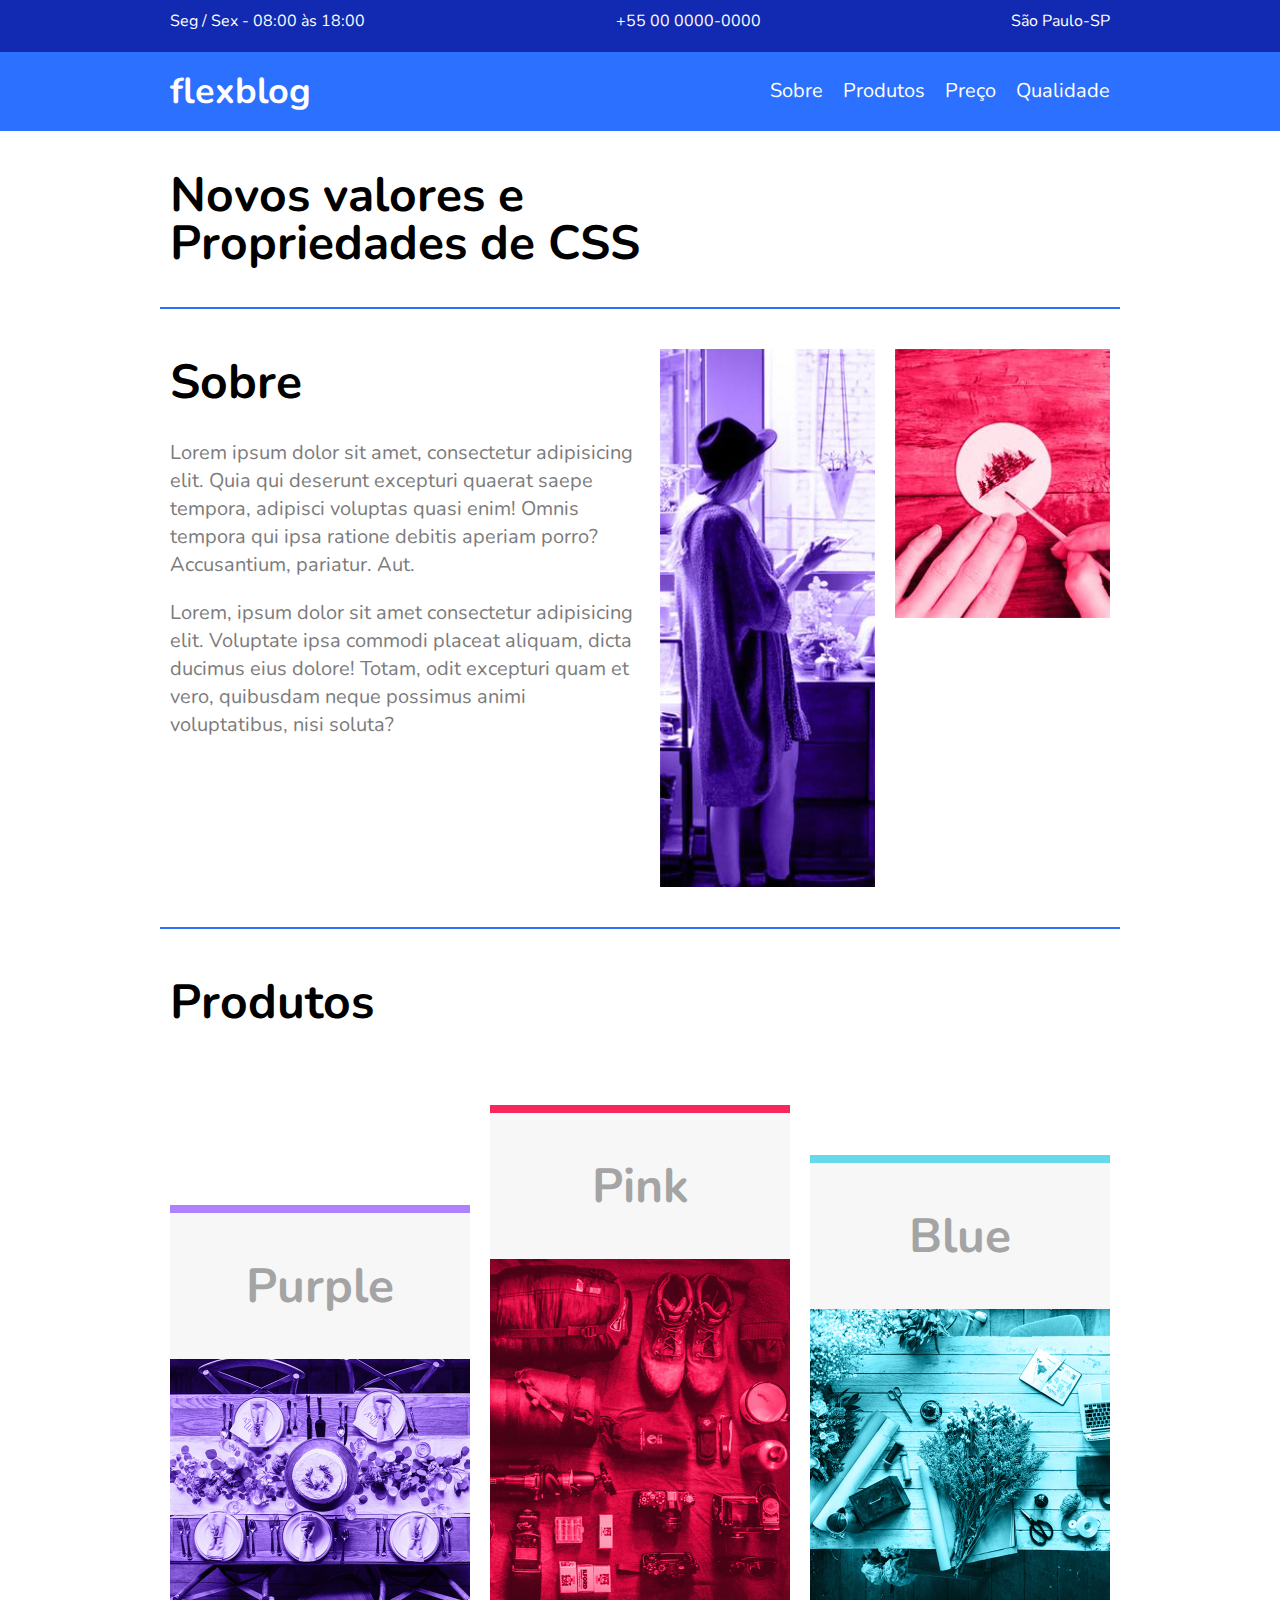
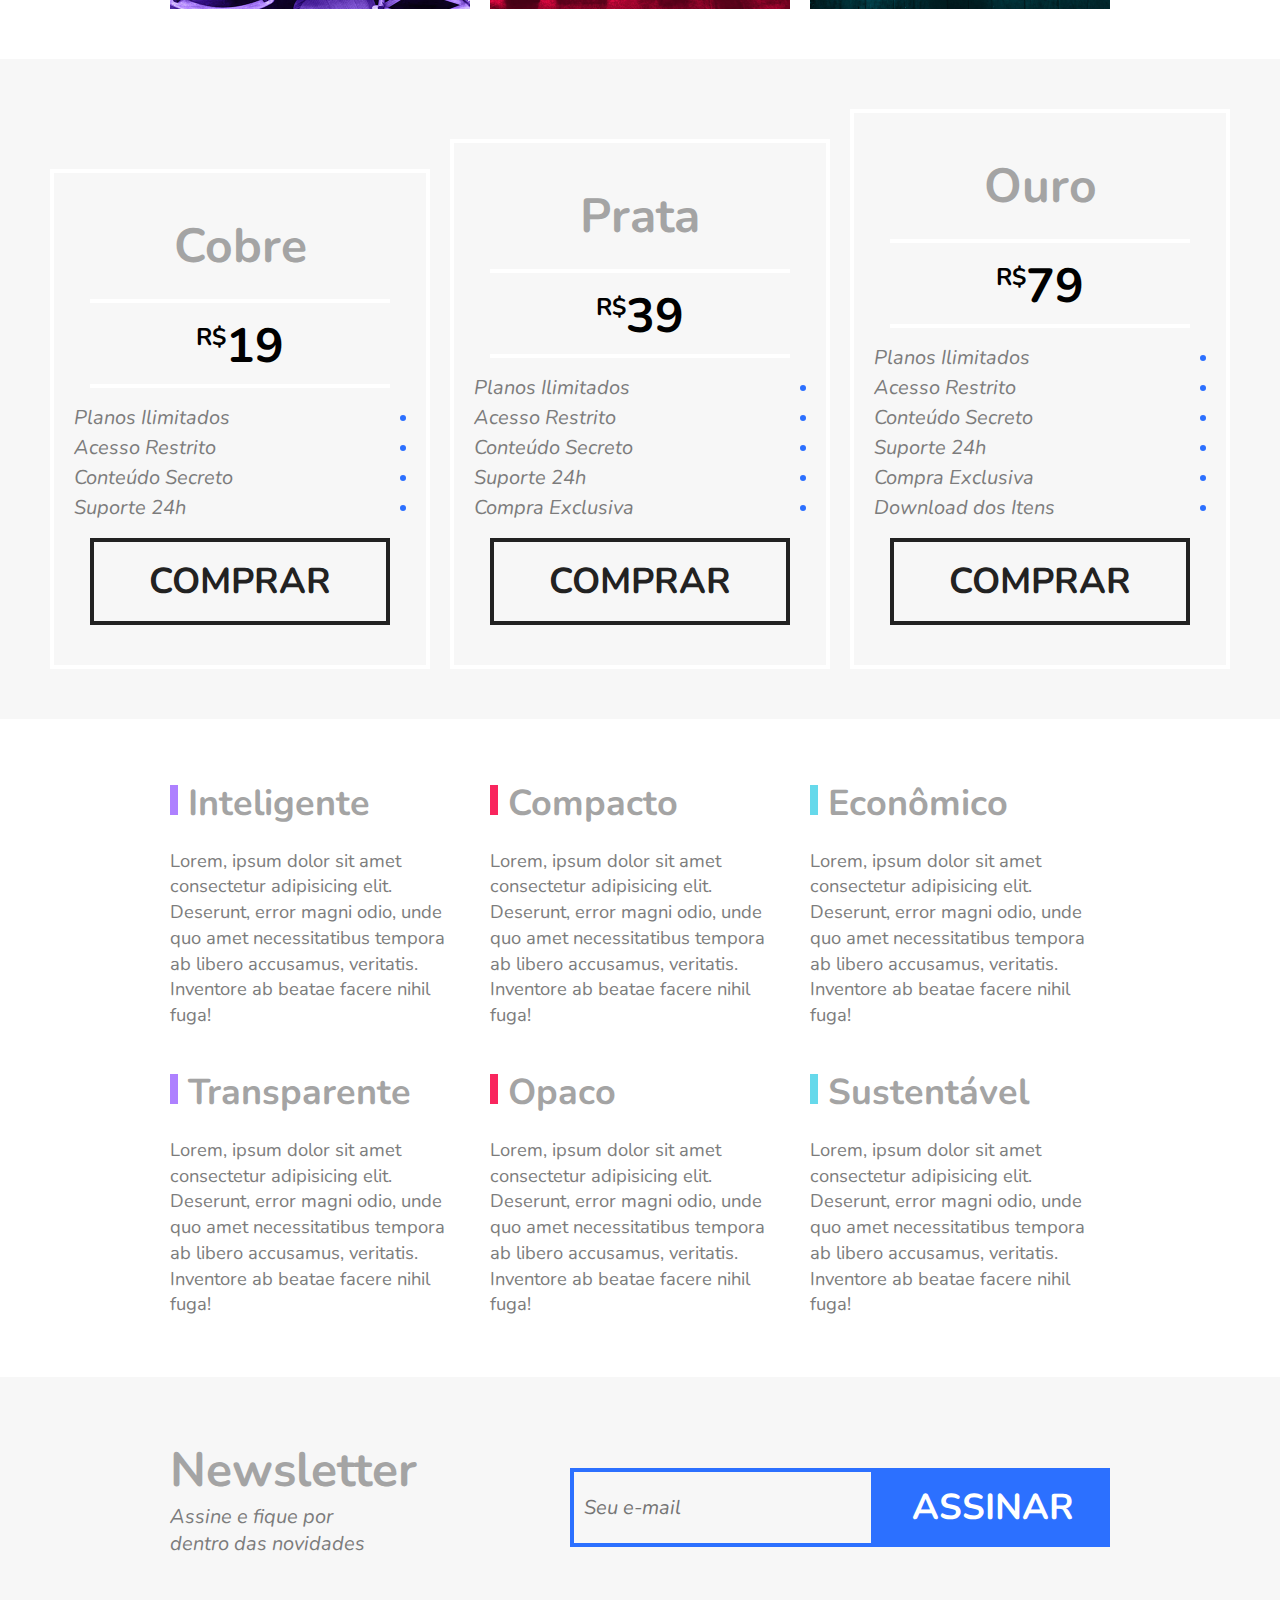
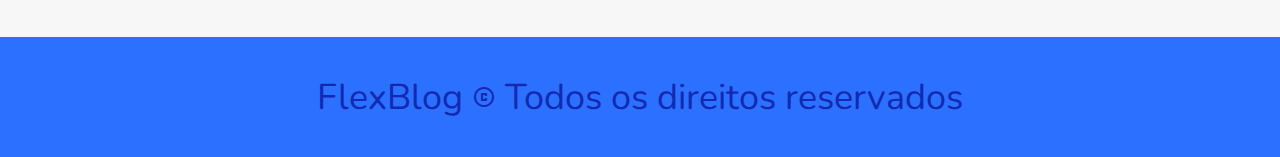
<file: index.html>
<!DOCTYPE html>
<html lang="en">

<head>
  <meta charset="UTF-8">
  <meta name="viewport" content="width=device-width, initial-scale=1.0, shrink-to-fit=">
  <link rel="preconnect" href="https://fonts.googleapis.com">
  <link rel="preconnect" href="https://fonts.gstatic.com" crossorigin>
  <link href="https://fonts.googleapis.com/css2?family=Nunito:ital,wght@0,200..1000;1,200..1000&display=swap"
    rel="stylesheet">
  <link rel="stylesheet" href="https://fonts.googleapis.com/css2?family=Material+Symbols+Outlined:opsz,wght,FILL,GRAD@24,400,0,0&icon_names=copyright" />
  <link rel="stylesheet" href="style.css">
  <title>FlexBlog</title>
</head>

<body>
  <div class="superinfo-bg">
    <div class="superinfo">
      <p>Seg / Sex - 08:00 às 18:00</p>
      <a>+55 00 0000-0000</a>
      <p>São Paulo-SP</p>
    </div>
  </div>
  <header class="menu-bg">
    <div class="menu">
      <div class="menu-logo">
        <a href="#">flexblog</a>
      </div>

      <nav class="menu-nav">
        <ul>
          <li>
            <a href="#sobre">Sobre</a>
          </li>
          <li>
            <a href="#produtos">Produtos</a>
          </li>
          <li>
            <a href="#preco">Preço</a>
          </li>
          <li>
            <a href="#qualidade">Qualidade</a>
          </li>
        </ul>
      </nav>
    </div>
  </header>
  <h1 class="introducao">Novos valores e <br> Propriedades de CSS</h1>

  <section class="sobre" id="sobre">
    <div class="sobre-info">
      <h1>Sobre</h1>
      <p>Lorem ipsum dolor sit amet, consectetur adipisicing elit. Quia qui deserunt excepturi quaerat saepe tempora,
        adipisci voluptas quasi enim! Omnis tempora qui ipsa ratione debitis aperiam porro? Accusantium, pariatur. Aut.
      </p>
      <p>Lorem, ipsum dolor sit amet consectetur adipisicing elit. Voluptate ipsa commodi placeat aliquam, dicta ducimus
        eius dolore! Totam, odit excepturi quam et vero, quibusdam neque possimus animi voluptatibus, nisi soluta?</p>
    </div>
    <div class="sobre-img">
      <img src="./img/sobre1.jpg" alt="Sobre 1">
    </div>
    <div class="sobre-img">
      <img src="./img/sobre2.jpg" alt="Sobre 2">
    </div>

  </section>

  <section class="produtos" id="produtos">
    <h1>Produtos</h1>
    <div class="produtos-container">
      <div class="produtos-item purple">
        <h2>Purple</h2>
        <img src="./img/produtos1.jpg" alt="">
      </div>
      <div class="produtos-item pink">
        <h2>Pink</h2>
        <img src="./img/produtos2.jpg" alt="">
      </div>
      <div class="produtos-item blue">
        <h2>Blue</h2>
        <img src="./img/produtos3.jpg" alt="">
      </div>
    </div>
  </section>

  <section class="preco" id="preco">
    <div class="preco-item">
      <h2>Cobre</h2>
      <span><sup>R$</sup>19</span>
      <ul>
        <li>Planos Ilimitados</li>
        <li>Acesso Restrito</li>
        <li>Conteúdo Secreto</li>
        <li>Suporte 24h</li>
      </ul>
      <a href="#">Comprar</a>
    </div>

    <div class="preco-item">
      <h2>Prata</h2>
      <span><sup>R$</sup>39</span>
      <ul>
        <li>Planos Ilimitados</li>
        <li>Acesso Restrito</li>
        <li>Conteúdo Secreto</li>
        <li>Suporte 24h</li>
        <li>Compra Exclusiva</li>
      </ul>
      <a href="#">Comprar</a>
    </div>

    <div class="preco-item">
      <h2>Ouro</h2>
      <span><sup>R$</sup>79</span>
      <ul>
        <li>Planos Ilimitados</li>
        <li>Acesso Restrito</li>
        <li>Conteúdo Secreto</li>
        <li>Suporte 24h</li>
        <li>Compra Exclusiva</li>
        <li>Download dos Itens</li>
      </ul>
      <a href="">Comprar</a>
    </div>
  </section>

  <section class="qualidade" id="qualidade">
    <div class="qualidade-item">
      <h2>Inteligente</h2>
      <p> Lorem, ipsum dolor sit amet consectetur adipisicing elit. Deserunt, error magni odio, unde quo amet
        necessitatibus tempora ab libero accusamus, veritatis. Inventore ab beatae facere nihil fuga!</p>
    </div>

    <div class="qualidade-item">
      <h2>Compacto</h2>
      <p> Lorem, ipsum dolor sit amet consectetur adipisicing elit. Deserunt, error magni odio, unde quo amet
        necessitatibus tempora ab libero accusamus, veritatis. Inventore ab beatae facere nihil fuga!</p>
    </div>

    <div class="qualidade-item">
      <h2>Econômico</h2>
      <p> Lorem, ipsum dolor sit amet consectetur adipisicing elit. Deserunt, error magni odio, unde quo amet
        necessitatibus tempora ab libero accusamus, veritatis. Inventore ab beatae facere nihil fuga!</p>
    </div>

    <div class="qualidade-item">
      <h2>Transparente</h2>
      <p> Lorem, ipsum dolor sit amet consectetur adipisicing elit. Deserunt, error magni odio, unde quo amet
        necessitatibus tempora ab libero accusamus, veritatis. Inventore ab beatae facere nihil fuga!</p>
    </div>

    <div class="qualidade-item">
      <h2>Opaco</h2>
      <p> Lorem, ipsum dolor sit amet consectetur adipisicing elit. Deserunt, error magni odio, unde quo amet
        necessitatibus tempora ab libero accusamus, veritatis. Inventore ab beatae facere nihil fuga!</p>
    </div>

    <div class="qualidade-item">
      <h2>Sustentável</h2>
      <p> Lorem, ipsum dolor sit amet consectetur adipisicing elit. Deserunt, error magni odio, unde quo amet
        necessitatibus tempora ab libero accusamus, veritatis. Inventore ab beatae facere nihil fuga!</p>
    </div>
  </section>

  <section class="newsletter">
    <div class="newsletter-info">
      <h1>Newsletter</h1>
      <p>Assine e fique por dentro das novidades</p>
    </div>
    <form class="newsletter-form">
      <input type="text" placeholder="Seu e-mail">
      <button type="submit">Assinar</button>
    </form>
  </section>
  <footer class="footer">
    <p>FlexBlog <span class="material-symbols-outlined">
      copyright
      </span> Todos os direitos reservados</p>
  </footer>
</body>

</html>
</file>
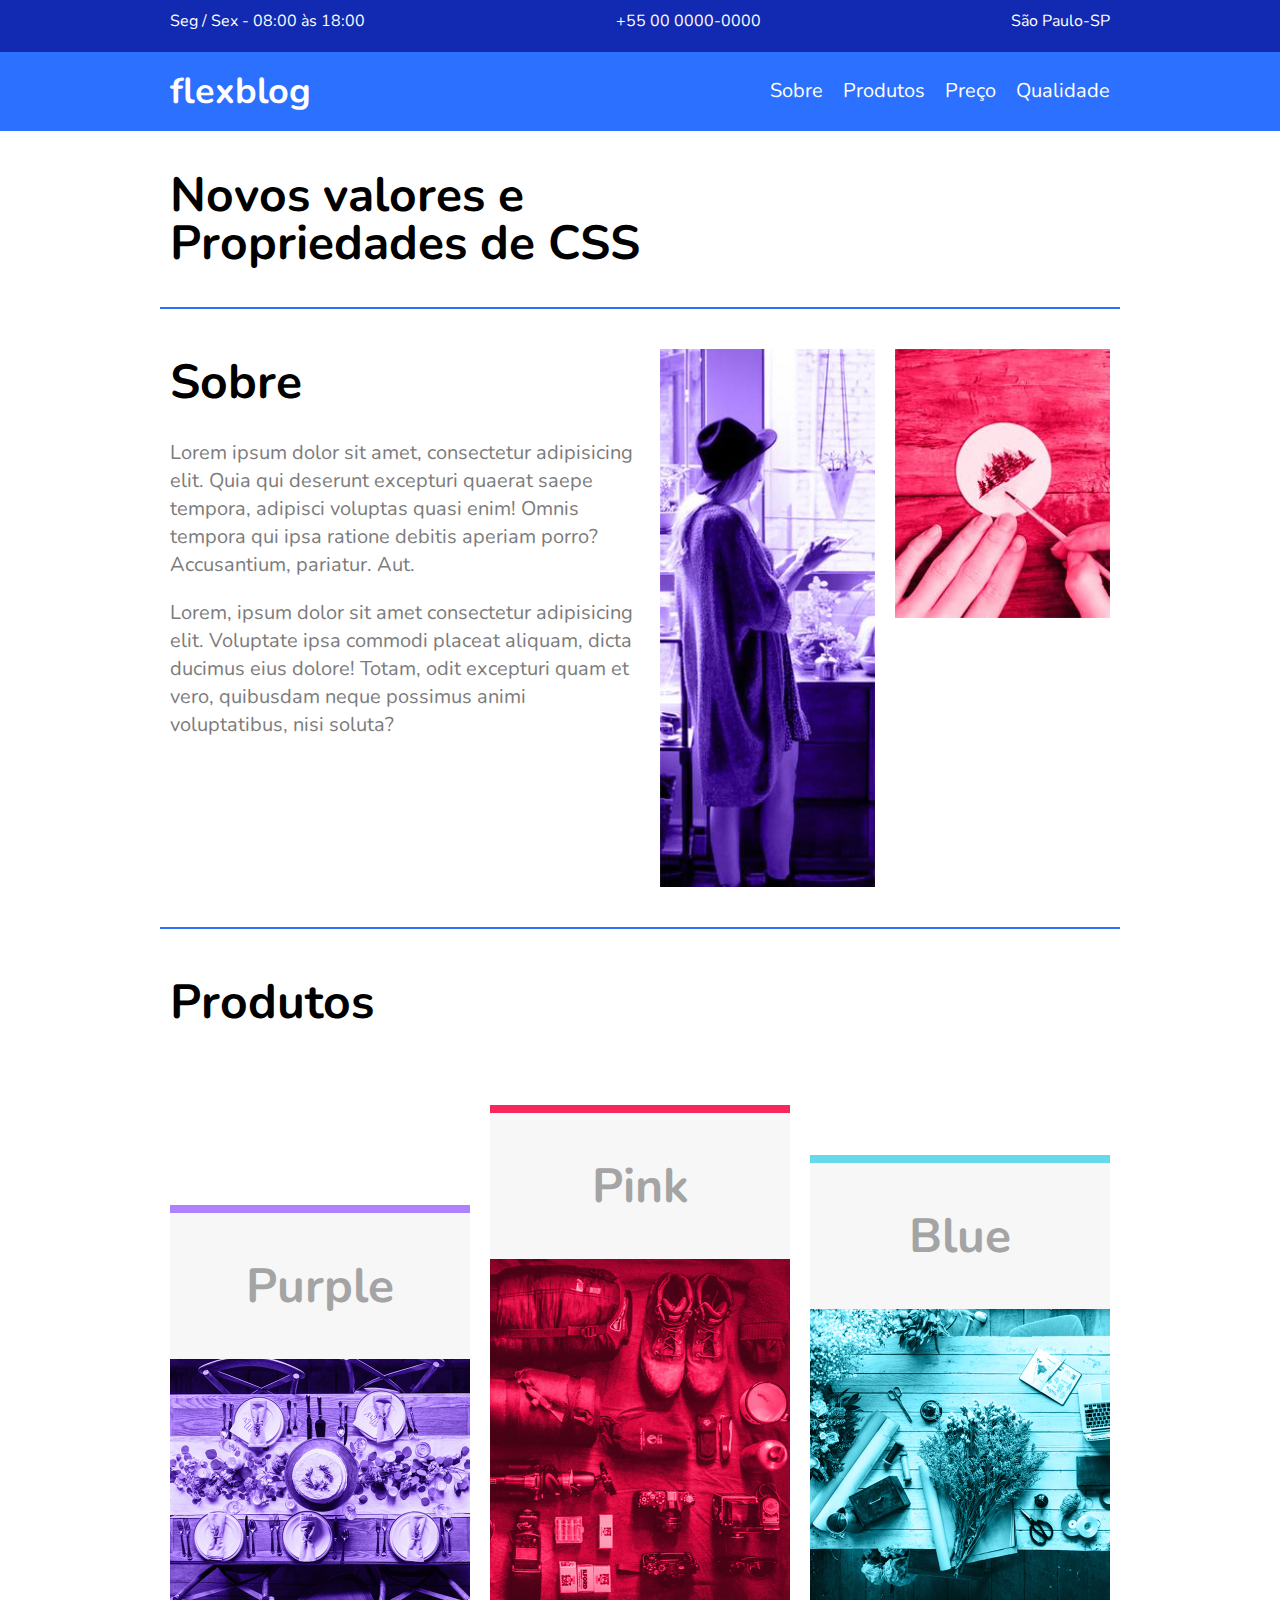
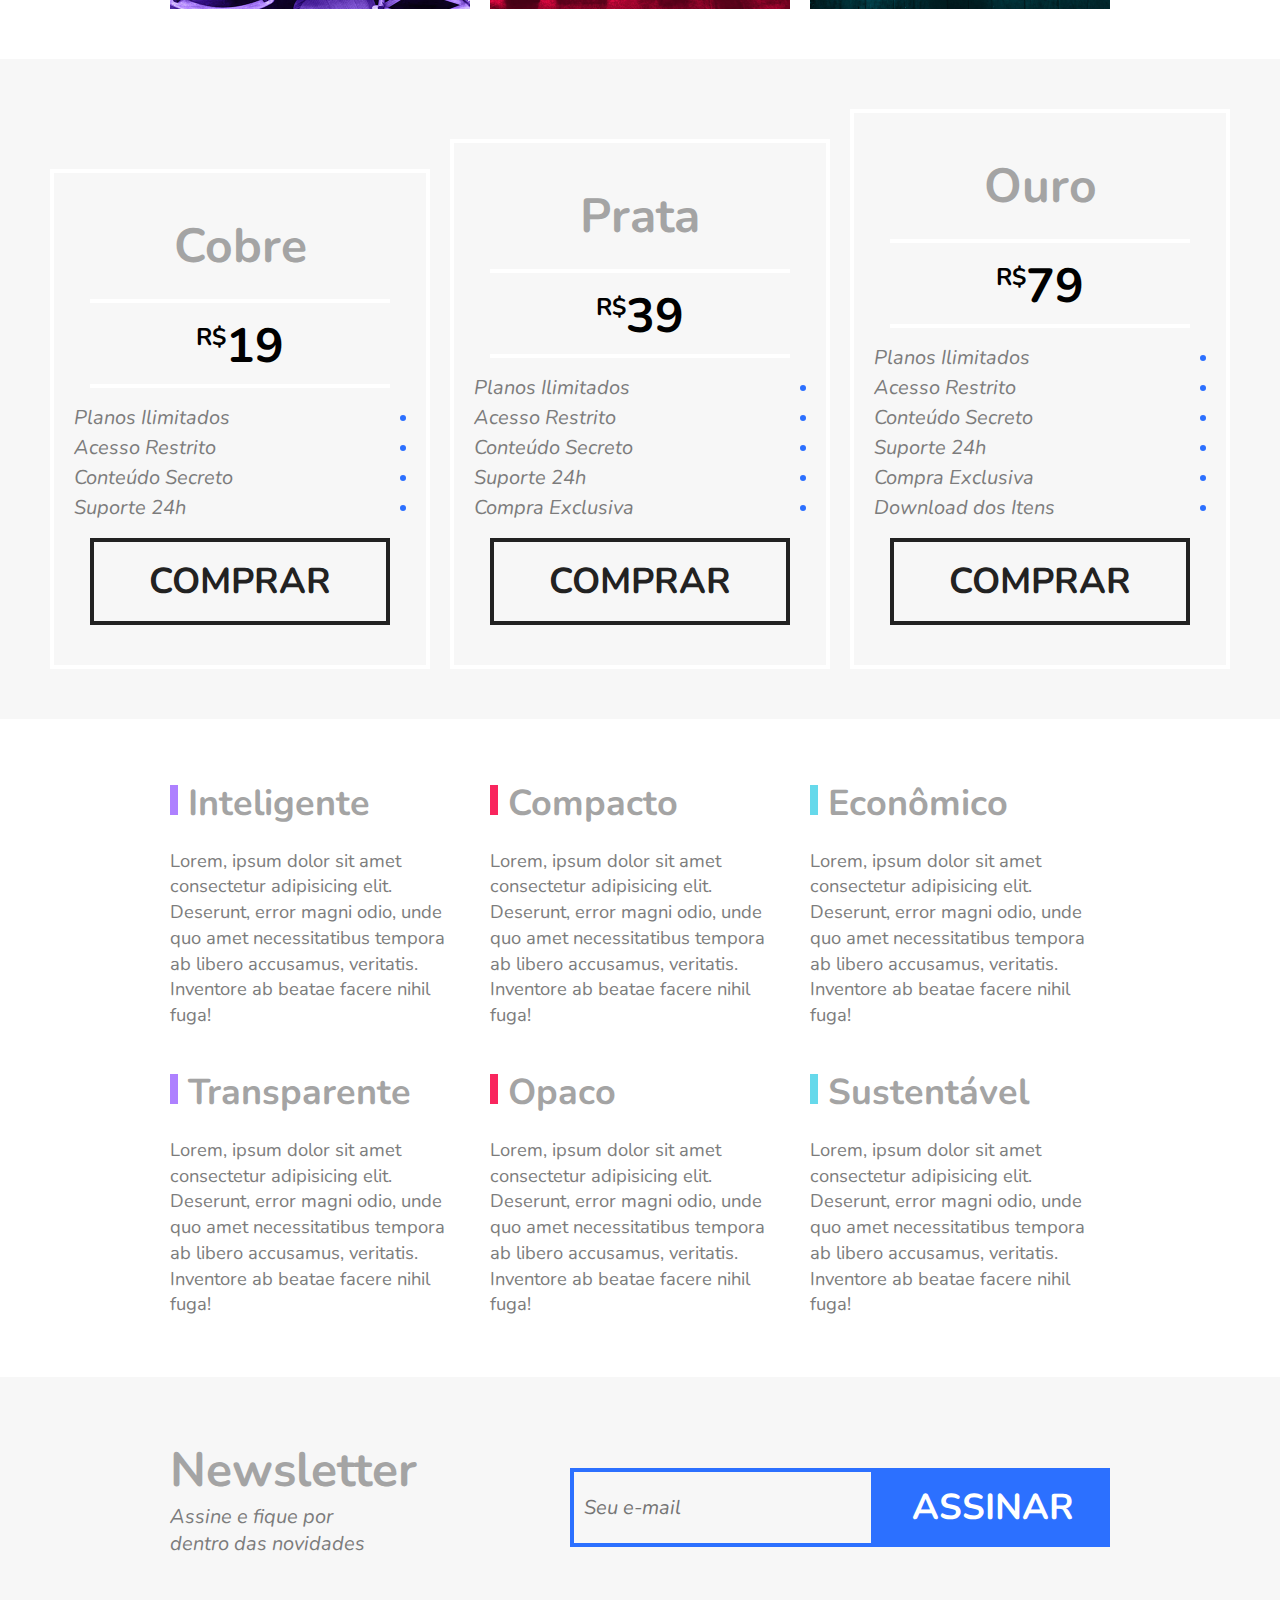
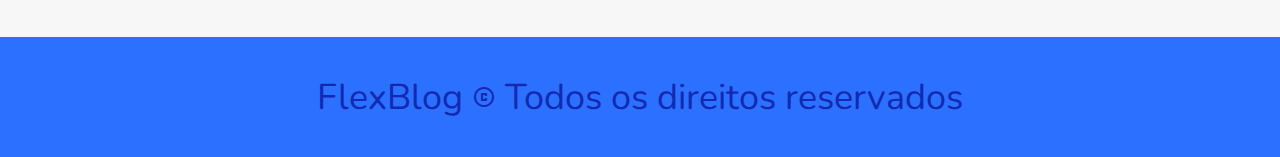
<file: Projeto/index.html>
<!DOCTYPE html>
<html lang="en">

<head>
  <meta charset="UTF-8">
  <meta name="viewport" content="width=device-width, initial-scale=1.0, shrink-to-fit=">
  <link rel="preconnect" href="https://fonts.googleapis.com">
  <link rel="preconnect" href="https://fonts.gstatic.com" crossorigin>
  <link href="https://fonts.googleapis.com/css2?family=Nunito:ital,wght@0,200..1000;1,200..1000&display=swap"
    rel="stylesheet">
  <link rel="stylesheet" href="https://fonts.googleapis.com/css2?family=Material+Symbols+Outlined:opsz,wght,FILL,GRAD@24,400,0,0&icon_names=copyright" />
  <link rel="stylesheet" href="style.css">
  <title>FlexBlog</title>
</head>

<body>
  <div class="superinfo-bg">
    <div class="superinfo">
      <p>Seg / Sex - 08:00 às 18:00</p>
      <a>+55 00 0000-0000</a>
      <p>São Paulo-SP</p>
    </div>
  </div>
  <header class="menu-bg">
    <div class="menu">
      <div class="menu-logo">
        <a href="#">flexblog</a>
      </div>

      <nav class="menu-nav">
        <ul>
          <li>
            <a href="#sobre">Sobre</a>
          </li>
          <li>
            <a href="#produtos">Produtos</a>
          </li>
          <li>
            <a href="#preco">Preço</a>
          </li>
          <li>
            <a href="#qualidade">Qualidade</a>
          </li>
        </ul>
      </nav>
    </div>
  </header>
  <h1 class="introducao">Novos valores e <br> Propriedades de CSS</h1>

  <section class="sobre" id="sobre">
    <div class="sobre-info">
      <h1>Sobre</h1>
      <p>Lorem ipsum dolor sit amet, consectetur adipisicing elit. Quia qui deserunt excepturi quaerat saepe tempora,
        adipisci voluptas quasi enim! Omnis tempora qui ipsa ratione debitis aperiam porro? Accusantium, pariatur. Aut.
      </p>
      <p>Lorem, ipsum dolor sit amet consectetur adipisicing elit. Voluptate ipsa commodi placeat aliquam, dicta ducimus
        eius dolore! Totam, odit excepturi quam et vero, quibusdam neque possimus animi voluptatibus, nisi soluta?</p>
    </div>
    <div class="sobre-img">
      <img src="../img/sobre1.jpg" alt="Sobre 1">
    </div>
    <div class="sobre-img">
      <img src="../img/sobre2.jpg" alt="Sobre 2">
    </div>

  </section>

  <section class="produtos" id="produtos">
    <h1>Produtos</h1>
    <div class="produtos-container">
      <div class="produtos-item purple">
        <h2>Purple</h2>
        <img src="../img/produtos1.jpg" alt="">
      </div>
      <div class="produtos-item pink">
        <h2>Pink</h2>
        <img src="../img/produtos2.jpg" alt="">
      </div>
      <div class="produtos-item blue">
        <h2>Blue</h2>
        <img src="../img/produtos3.jpg" alt="">
      </div>
    </div>
  </section>

  <section class="preco" id="preco">
    <div class="preco-item">
      <h2>Cobre</h2>
      <span><sup>R$</sup>19</span>
      <ul>
        <li>Planos Ilimitados</li>
        <li>Acesso Restrito</li>
        <li>Conteúdo Secreto</li>
        <li>Suporte 24h</li>
      </ul>
      <a href="#">Comprar</a>
    </div>

    <div class="preco-item">
      <h2>Prata</h2>
      <span><sup>R$</sup>39</span>
      <ul>
        <li>Planos Ilimitados</li>
        <li>Acesso Restrito</li>
        <li>Conteúdo Secreto</li>
        <li>Suporte 24h</li>
        <li>Compra Exclusiva</li>
      </ul>
      <a href="#">Comprar</a>
    </div>

    <div class="preco-item">
      <h2>Ouro</h2>
      <span><sup>R$</sup>79</span>
      <ul>
        <li>Planos Ilimitados</li>
        <li>Acesso Restrito</li>
        <li>Conteúdo Secreto</li>
        <li>Suporte 24h</li>
        <li>Compra Exclusiva</li>
        <li>Download dos Itens</li>
      </ul>
      <a href="">Comprar</a>
    </div>
  </section>

  <section class="qualidade" id="qualidade">
    <div class="qualidade-item">
      <h2>Inteligente</h2>
      <p> Lorem, ipsum dolor sit amet consectetur adipisicing elit. Deserunt, error magni odio, unde quo amet
        necessitatibus tempora ab libero accusamus, veritatis. Inventore ab beatae facere nihil fuga!</p>
    </div>

    <div class="qualidade-item">
      <h2>Compacto</h2>
      <p> Lorem, ipsum dolor sit amet consectetur adipisicing elit. Deserunt, error magni odio, unde quo amet
        necessitatibus tempora ab libero accusamus, veritatis. Inventore ab beatae facere nihil fuga!</p>
    </div>

    <div class="qualidade-item">
      <h2>Econômico</h2>
      <p> Lorem, ipsum dolor sit amet consectetur adipisicing elit. Deserunt, error magni odio, unde quo amet
        necessitatibus tempora ab libero accusamus, veritatis. Inventore ab beatae facere nihil fuga!</p>
    </div>

    <div class="qualidade-item">
      <h2>Transparente</h2>
      <p> Lorem, ipsum dolor sit amet consectetur adipisicing elit. Deserunt, error magni odio, unde quo amet
        necessitatibus tempora ab libero accusamus, veritatis. Inventore ab beatae facere nihil fuga!</p>
    </div>

    <div class="qualidade-item">
      <h2>Opaco</h2>
      <p> Lorem, ipsum dolor sit amet consectetur adipisicing elit. Deserunt, error magni odio, unde quo amet
        necessitatibus tempora ab libero accusamus, veritatis. Inventore ab beatae facere nihil fuga!</p>
    </div>

    <div class="qualidade-item">
      <h2>Sustentável</h2>
      <p> Lorem, ipsum dolor sit amet consectetur adipisicing elit. Deserunt, error magni odio, unde quo amet
        necessitatibus tempora ab libero accusamus, veritatis. Inventore ab beatae facere nihil fuga!</p>
    </div>
  </section>

  <section class="newsletter">
    <div class="newsletter-info">
      <h1>Newsletter</h1>
      <p>Assine e fique por dentro das novidades</p>
    </div>
    <form class="newsletter-form">
      <input type="text" placeholder="Seu e-mail">
      <button type="submit">Assinar</button>
    </form>
  </section>
  <footer class="footer">
    <p>FlexBlog <span class="material-symbols-outlined">
      copyright
      </span> Todos os direitos reservados</p>
  </footer>
</body>

</html>
</file>
<file: style.css>
body,
h1,
h2,
p,
ul,
li,
a {
  margin: 0px;
  padding: 0px;
}

body {
  font-family: "Nunito", Helvetica, sans-serif;
}

ul {
  list-style: none;
}

a {
  text-decoration: none;
}

img {
  display: block;
  max-width: 100%;
}

* {
  box-sizing: border-box;
}

/*Superinfo*/

.superinfo-bg {
  background: #122ab2;
  color: white;
}

.superinfo {
  max-width: 960px;
  margin: 0 auto;
  display: flex;
  justify-content: space-between;
  flex-wrap: wrap;
  padding: 10px 0px 10px 0px;
}

.superinfo p,
.superinfo a {
  margin: 0px 10px 10px 10px;
}
.superinfo a {
  color: white;
}

/*Menu*/

.menu-bg {
  background: #2c70ff;
}

.menu {
  max-width: 960px;
  margin: 0 auto;
  padding: 15px 0px;
  display: flex;
  justify-content: space-between;
  flex-wrap: wrap;
}
.menu a {
  color: white;
}
.menu-logo {
  font-size: 2.25em;
  font-weight: bold;
  margin: 0px 10px;
}

.menu-nav ul {
  display: flex;
  flex-wrap: wrap;
}

.menu-nav a {
  font-size: 1.25em;
  display: block;
  padding: 10px;
  color: white;
}

.menu-nav a:hover {
  color: #033f93;
}

@media (max-width: 500px) {
  .menu {
    justify-content: center;
  }
}

/*introdução*/

.introducao {
  font-size: 3em;
  line-height: 1;
  max-width: 960px;
  margin: 0 auto;
  padding: 40px 10px;
}

/*sobre*/

.sobre {
  border-top: 2px solid #2c70ff;
  border-bottom: 2px solid #2c70ff;
  display: flex;
  max-width: 960px;
  margin: 0 auto;
  padding: 40px 0px;
  flex-wrap: wrap;
}

.sobre-info {
  flex: 2 1 360px;
  margin: 0px 10px;
}

.sobre-info h1 {
  font-size: 3em;
  margin-bottom: 0.5em;
}

.sobre-info p {
  font-size: 1.25em;
  line-height: 1.4;
  margin-bottom: 1em;
  color: #7c7c7c;
}

.sobre-img {
  flex: 1 1 160px;
  margin: 0px 10px;
}

/*produtos*/

.produtos {
  max-width: 960px;
  margin: 40px auto;
}

.produtos h1 {
  font-size: 3em;
  margin: 0px 10px 60px 10px;
}

.produtos-container {
  display: flex;
  flex-wrap: wrap;
  align-items: end;
}

.produtos-item {
  flex: 1 1 200px;
  margin: 10px;
}

.produtos-item h2 {
  font-size: 3em;
  color: #a4a4a4;
  background: #f7f7f7;
  padding: 40px 20px;
  text-align: center;
}

.purple {
  border-top: 8px solid #ae81ff;
}

.pink {
  border-top: 8px solid #f9265e;
}

.blue {
  border-top: 8px solid #66d9eb;
}

/*preço*/

.preco {
  background: #f7f7f7;
  display: flex;
  flex-wrap: wrap;
  align-items: flex-end;
  padding: 40px;
}

.preco-item {
  flex: 1 1 280px;
  border: 4px solid white;
  padding: 20px;
  margin: 10px;
}

.preco-item h2 {
  font-size: 3em;
  color: #a4a4a4;
  text-align: center;
  margin-top: 20px;
}

.preco-item span {
  max-width: 300px;
  margin: 20px auto;
  display: block;
  font-size: 3em;
  text-align: center;
  font-weight: bold;
  padding: 10px 0px 5px 0px;
  border-top: 4px solid white;
  border-bottom: 4px solid white;
}

.preco-item sup {
  font-size: 1.5rem;
}

.preco-item ul {
  margin: 20px auto;
  font-size: 1.25em;
  line-height: 1;
  font-style: italic;
  color: #7c7c7c;
}

.preco-item li {
  display: flex;
  justify-content: space-between;
  align-items: center;
  margin-bottom: 10px;
}

.preco-item li::after {
  content: "";
  display: block;
  width: 6px;
  height: 6px;
  border-radius: 50%;
  background: #2c70ff;
}

.preco-item a {
  display: block;
  max-width: 300px;
  margin: 20px auto;
  border: 4px solid;
  color: #222222;
  text-transform: uppercase;
  font-weight: bold;
  font-size: 2.25em;
  padding: 15px 0px;
  text-align: center;
}

@media (max-width: 800px) {
  .preco {
    padding-left: 10px;
    padding-right: 10px;
  }

  .preco .preco-item:nth-child(3) {
    order: -2;
  }

  .preco .preco-item:nth-child(2) {
    order: -1;
  }
}

/*qualidade*/

.qualidade {
  max-width: 960px;
  margin: 40px auto;
  display: flex;
  flex-wrap: wrap;
}

.qualidade-item {
  flex: 1 1 300px;
  margin: 20px 10px;
}

.qualidade-item h2 {
  font-size: 2.25em;
  color: #a4a4a4;
  margin-bottom: 20px;
}

.qualidade-item h2::before {
  content: "";
  display: inline-block;
  width: 8px;
  height: 30px;
  margin-right: 10px;
  background: blue;
}

.qualidade-item:nth-of-type(3n + 1) h2::before {
  background: #ae81ff;
}

.qualidade-item:nth-of-type(3n + 2) h2::before {
  background: #f9265e;
}

.qualidade-item:nth-of-type(3n + 3) h2::before {
  background: #66d9eb;
}

.qualidade-item p {
  font-size: 1.15em;
  line-height: 1.4;
  color: #7c7c7c;
}

/*newsletter*/

.newsletter {
  background: #f7f7f7;
  padding: 60px calc((100% - 960px) / 2);
  display: flex;
  flex-wrap: wrap;
}

.newsletter-info {
  flex: 1 1 240px;
  margin: 0px 10px;
}

.newsletter-info h1 {
  font-size: 3em;
  color: #a4a4a4;
}

.newsletter-info p {
  font-size: 1.25em;
  font-style: italic;
  max-width: 220px;
  color: #7c7c7c;
  margin-bottom: 20px;
}

.newsletter-form {
  flex: 2 1 260px;
  margin: 0px 10px;
  display: flex;
  flex-wrap: wrap;
  align-self: center;
}

.newsletter-form input {
  flex: 3 1 200px;
  font-size: 1.25em;
  color: #7c7c7c;
  font-style: italic;
  font-family: "Nunito", Helvetica, sans-serif;
  border: 4px solid #2c70ff;
  background: transparent;
  padding: 15px 10px;
  margin: 0px;
  border-radius: 0px;
}

.newsletter-form button {
  flex: 1 1 200px;
  font-size: 2.25em;
  font-weight: bold;
  text-transform: uppercase;
  background: #2c70ff;
  color: white;
  margin: 0px;
  padding: 15px 10px;
  cursor: pointer;
  border: 0px;
  font-family: "Nunito", Helvetica, sans-serif;
}

@media (max-width: 600px) {
  .newsletter-form button {
    font-size: 1.5em;
  }
}

/*footer*/

.footer {
  display: flex;
  background: #2c70ff;
  height: 120px;
  align-items: center;
}

.footer p {
  flex: 1;
  text-align: center;
  font-size: 2.25em;
  color: #122ab2;
}

.material-symbols-outlined {
  color: #122ab2;
}
</file>
<file: Projeto/style.css>
body,
h1,
h2,
p,
ul,
li,
a {
  margin: 0px;
  padding: 0px;
}

body {
  font-family: "Nunito", Helvetica, sans-serif;
}

ul {
  list-style: none;
}

a {
  text-decoration: none;
}

img {
  display: block;
  max-width: 100%;
}

* {
  box-sizing: border-box;
}

/*Superinfo*/

.superinfo-bg {
  background: #122ab2;
  color: white;
}

.superinfo {
  max-width: 960px;
  margin: 0 auto;
  display: flex;
  justify-content: space-between;
  flex-wrap: wrap;
  padding: 10px 0px 10px 0px;
}

.superinfo p,
.superinfo a {
  margin: 0px 10px 10px 10px;
}
.superinfo a {
  color: white;
}

/*Menu*/

.menu-bg {
  background: #2c70ff;
}

.menu {
  max-width: 960px;
  margin: 0 auto;
  padding: 15px 0px;
  display: flex;
  justify-content: space-between;

  flex-wrap: wrap;
}
.menu a {
  color: white;
}
.menu-logo {
  font-size: 2.25em;
  font-weight: bold;
  margin: 0px 10px;
}

.menu-nav ul {
  display: flex;
  flex-wrap: wrap;
}

.menu-nav a {
  font-size: 1.25em;
  display: block;
  padding: 10px;
  color: white;
}

.menu-nav a:hover {
  color: #033f93;
}

/*introdução*/

.introducao {
  font-size: 3em;
  line-height: 1;
  max-width: 960px;
  margin: 0 auto;
  padding: 40px 10px;
}

/*sobre*/

.sobre {
  border-top: 2px solid #2c70ff;
  border-bottom: 2px solid #2c70ff;
  display: flex;
  max-width: 960px;
  margin: 0 auto;
  padding: 40px 0px;
  flex-wrap: wrap;
}

.sobre-info {
  flex: 2 1 360px;
  margin: 0px 10px;
}

.sobre-info h1 {
  font-size: 3em;
  margin-bottom: 0.5em;
}

.sobre-info p {
  font-size: 1.25em;
  line-height: 1.4;
  margin-bottom: 1em;
  color: #7c7c7c;
}

.sobre-img {
  flex: 1 1 160px;
  margin: 0px 10px;
}

/*produtos*/

.produtos {
  max-width: 960px;
  margin: 40px auto;
}

.produtos h1 {
  font-size: 3em;
  margin: 0px 10px 60px 10px;
}

.produtos-container {
  display: flex;
  flex-wrap: wrap;
  align-items: end;
}

.produtos-item {
  flex: 1 1 200px;
  margin: 10px;
}

.produtos-item h2 {
  font-size: 3em;
  color: #a4a4a4;
  background: #f7f7f7;
  padding: 40px 20px;
  text-align: center;
}

.purple {
  border-top: 8px solid #ae81ff;
}

.pink {
  border-top: 8px solid #f9265e;
}

.blue {
  border-top: 8px solid #66d9eb;
}

/*preço*/

.preco {
  background: #f7f7f7;
  display: flex;
  flex-wrap: wrap;
  align-items: flex-end;
  padding: 40px;
}

.preco-item {
  flex: 1 1 280px;
  border: 4px solid white;
  padding: 20px;
  margin: 10px;
}

.preco-item h2 {
  font-size: 3em;
  color: #a4a4a4;
  text-align: center;
  margin-top: 20px;
}

.preco-item span {
  max-width: 300px;
  margin: 20px auto;
  display: block;
  font-size: 3em;
  text-align: center;
  font-weight: bold;
  padding: 10px 0px 5px 0px;
  border-top: 4px solid white;
  border-bottom: 4px solid white;
}

.preco-item sup {
  font-size: 1.5rem;
}

.preco-item ul {
  margin: 20px auto;
  font-size: 1.25em;
  line-height: 1;
  font-style: italic;
  color: #7c7c7c;
}

.preco-item li {
  display: flex;
  justify-content: space-between;
  align-items: center;
  margin-bottom: 10px;
}

.preco-item li::after {
  content: "";
  display: block;
  width: 6px;
  height: 6px;
  border-radius: 50%;
  background: #2c70ff;
}

.preco-item a {
  display: block;
  max-width: 300px;
  margin: 20px auto;
  border: 4px solid;
  color: #222222;
  text-transform: uppercase;
  font-weight: bold;
  font-size: 2.25em;
  padding: 15px 0px;
  text-align: center;
}

@media (max-width: 800px) {
  .preco {
    padding-left: 10px;
    padding-right: 10px;
  }

  .preco .preco-item:nth-child(3) {
    order: -2;
  }

  .preco .preco-item:nth-child(2) {
    order: -1;
  }
}

/*qualidade*/

.qualidade{
  max-width: 960px;
  margin: 40px auto;
  display: flex;
  flex-wrap: wrap;
}

.qualidade-item{
  flex: 1 1 300px;
  margin: 20px 10px;
}

.qualidade-item h2{
  font-size: 2.25em;
  color: #a4a4a4;
  margin-bottom: 20px;
}

.qualidade-item h2::before{
  content: "";
  display: inline-block;
  width: 8px;
  height: 30px;
  margin-right: 10px;
  background: blue;
}

.qualidade-item:nth-of-type(3n+1) h2::before{
  background: #ae81ff;
}

.qualidade-item:nth-of-type(3n+2) h2::before{
  background: #f9265e;
}

.qualidade-item:nth-of-type(3n+3) h2::before{
  background: #66d9eb;
}

.qualidade-item p{
  font-size: 1.15em;
  line-height: 1.4;
  color: #7c7c7c;
}

/*newsletter*/

.newsletter{
  background: #f7f7f7;
  padding: 60px calc( (100% - 960px) / 2 );
  display: flex;
  flex-wrap: wrap;
}

.newsletter-info{
  flex: 1 1 240px;
  margin: 0px 10px;
}

.newsletter-info h1{
  font-size: 3em;
  color: #a4a4a4;
}

.newsletter-info p{
  font-size: 1.25em;
  font-style: italic;
  max-width: 220px;
  color: #7c7c7c;
  margin-bottom: 20px;
}

.newsletter-form{
  flex: 2 1 260px;
  margin: 0px 10px;
  display: flex;
  flex-wrap: wrap;
  align-self: center;
}

.newsletter-form input{
  flex: 3 1 200px;
  font-size: 1.25em;
  color: #7c7c7c;
  font-style: italic;
  font-family: "Nunito", Helvetica, sans-serif;
  border: 4px solid #2c70ff;
  background: transparent;
  padding: 15px 10px;
  margin: 0px;
  border-radius: 0px;
}

.newsletter-form button{
  flex: 1 1 200px;
  font-size: 2.25em;
  font-weight: bold;
  text-transform: uppercase;
  background: #2c70ff;
  color: white;
  margin: 0px;
  padding: 15px 10px;
  cursor: pointer;
  border: 0px;
  font-family: "Nunito", Helvetica, sans-serif;
}

@media (max-width: 600px){
  .newsletter-form button{
    font-size: 1.5em;
  }
}

/*footer*/

.footer{
  display: flex;
  background: #2c70ff;
  height: 120px;
  align-items: center;
}

.footer p{
  flex: 1;
  text-align: center;
  font-size: 2.25em;
  color: #122ab2;
}

.material-symbols-outlined{
  color: #122ab2;
}
</file>
